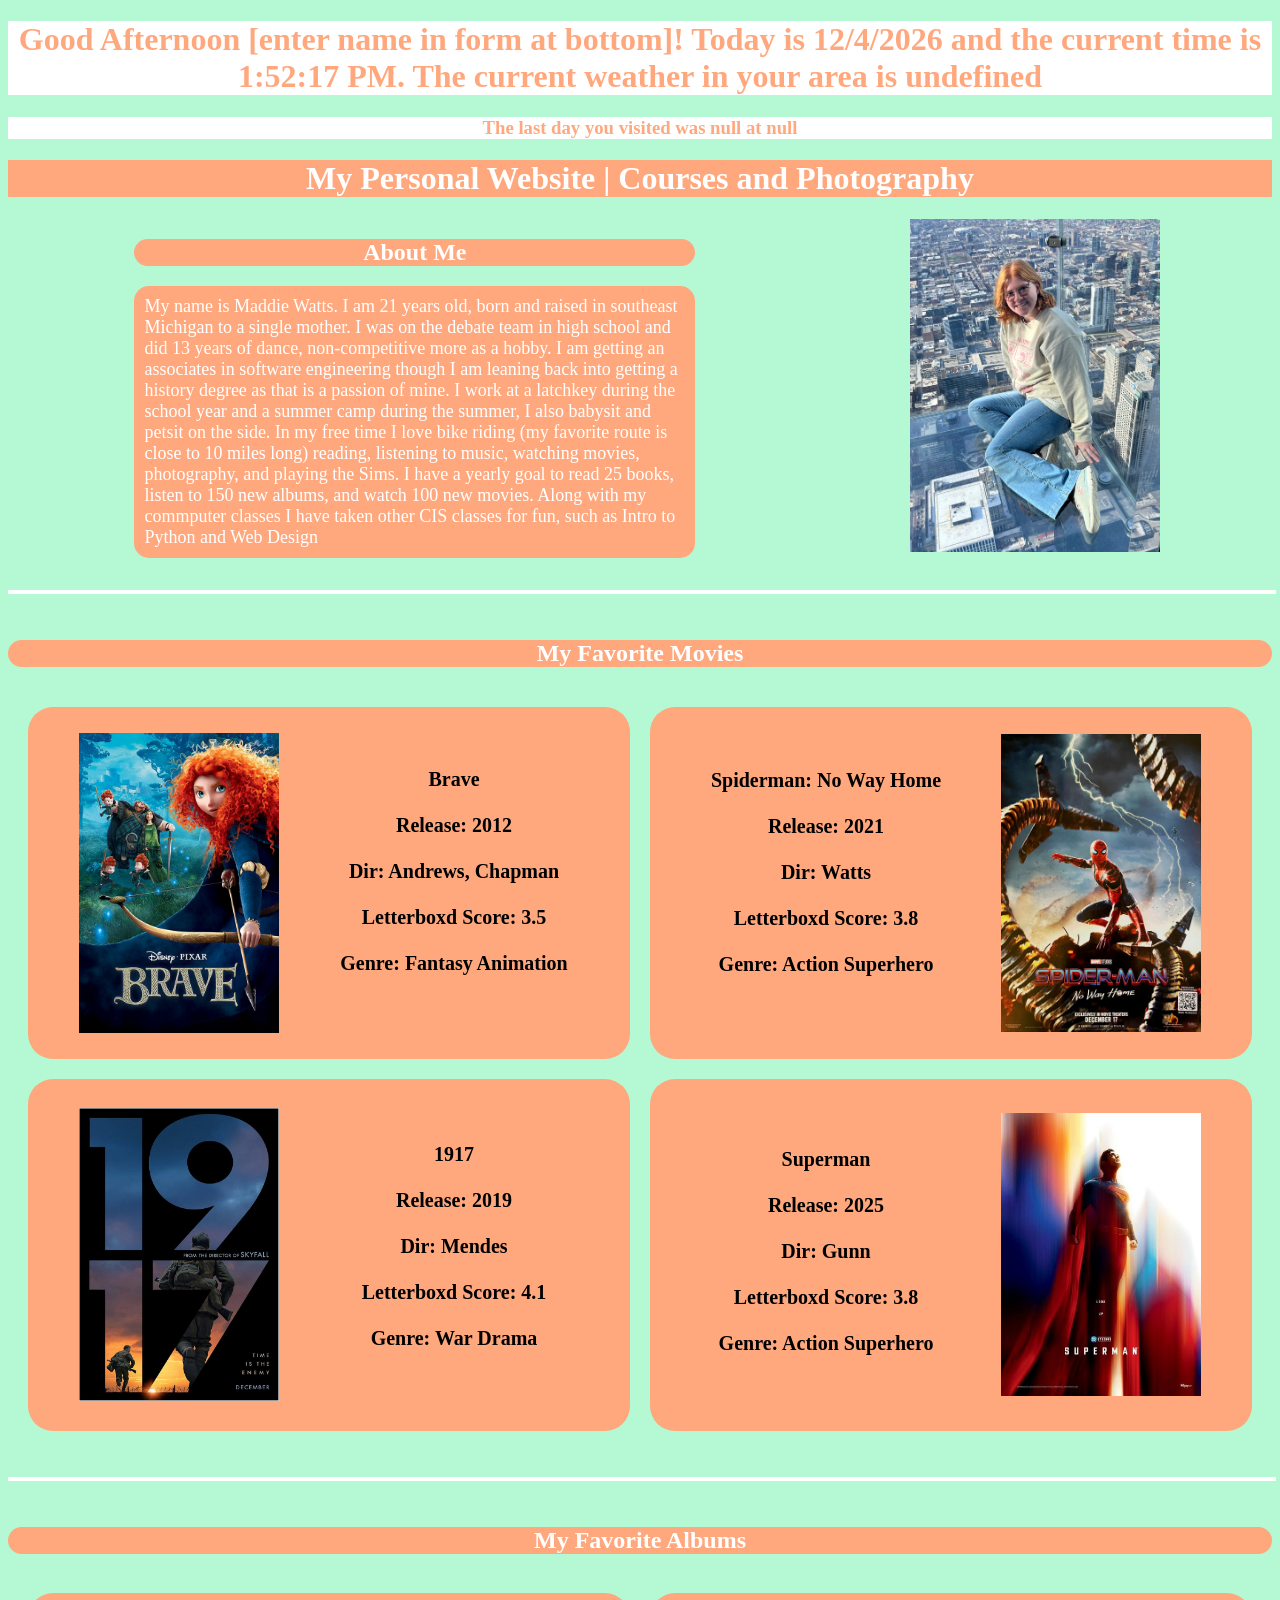
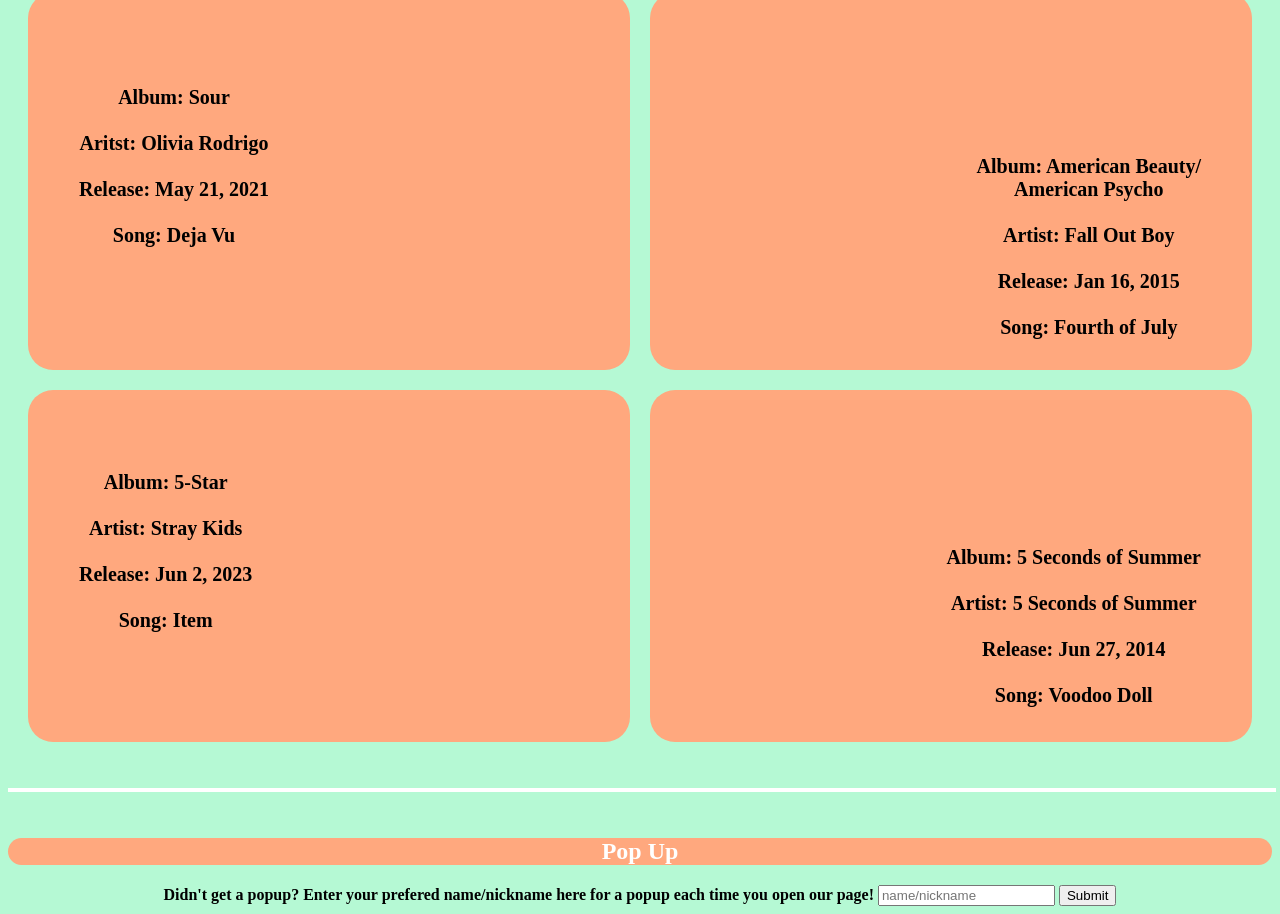
<file: index.html>
<!doctype html>
<html>
    <head>
    <meta charset="utf-8">
    <title>Home Page</title>
   <link rel='stylesheet' href='styleSheet.css'>
    </head>
    <body onLoad="load()">
        <h1 id='welcomeMessage' style='text-align:center;background-color:white;color:#FFA87E'></h1>
        <h3 id='lastVisit' style='text-align:center;background-color:white;color:#FFA87E'></h3>
	<h1 style="text-align:center;background-color:#FFA87E;color:white"><a href='index.html'>My Personal Website</a> | <a href='secondPage.html'>Courses and Photography</a></h1>
	
	<div style="column-count:2;margin-left:10%;"><h2>About Me</h2><p class="aboutMe">My name is Maddie Watts. I am 21 years old, born and raised in southeast Michigan to a single mother. I was on the debate team in high school and did 13 years of dance, non-competitive more as a hobby. I am getting an associates in software engineering though I am leaning back into getting a history degree as that is a passion of mine. I work at a latchkey during the school year and a summer camp during the summer, I also babysit and petsit on the side. In my free time I love bike riding (my favorite route is close to 10 miles long) reading, listening to music, watching movies, photography, and playing the Sims. I have a yearly goal to read 25 books, listen to 150 new albums, and watch 100 new movies. Along with my commputer classes I have taken other CIS classes for fun, such as Intro to Python and Web Design</p>
	<img style="float:right;margin-right:20%;" src="Assets/mePic.jpeg" width="250" alt=""/></div><br>
	<hr style="width:100%;text-align:center;border-style:solid;color:white;border-width:2px"><br>
	<h2>My Favorite Movies</h2>
        
        <table>
            <tr>
                <td style="width:50%"><img style="float:left;margin-left:50px" src="Assets/Brave Movie Poster.jpeg" width="200" alt=""/><div class="leftMovie"><strong>Brave<br><br>Release: 2012<br><br>Dir: Andrews, Chapman <br><br>Letterboxd Score: 3.5<br><br>Genre: Fantasy Animation</strong></div></td>
                <td><img style="float:right;margin-right:50px" src="Assets/No Way Home Poster.jpg" width="200" alt=""/><div class="rightMovie"><strong>Spiderman: No Way Home<br><br>Release: 2021<br><br>Dir: Watts <br><br>Letterboxd Score: 3.8<br><br>Genre: Action Superhero</strong></div></td>
		
            </tr>
            <tr>
                <td><img style="float:left;margin-left:50px" src="Assets/1917 Poster.jpg" width="200" alt=""/><div class=leftMovie><strong>1917<br><br>Release: 2019<br><br>Dir: Mendes <br><br>Letterboxd Score: 4.1<br><br>Genre: War Drama</strong></div></td>
                <td><img style="float:right;margin-right:50px" src="Assets/Superman Poster.jpg" width="200" alt=""/><div class=rightMovie><strong>Superman<br><br>Release: 2025<br><br>Dir: Gunn <br><br>Letterboxd Score: 3.8<br><br>Genre: Action Superhero</strong></div></td>
            </tr>
	</table><br>
	<hr style="width:100%;text-align:center;border-style:solid;color:white;border-width:2px"><br>
	<h2>My Favorite Albums</h2>
	<table>
            <tr>
                <td style='width:50%'><div class=leftSong><strong>Album: Sour<br><br>Aritst: Olivia Rodrigo<br><br>Release: May 21, 2021<br><br>Song: Deja Vu</strong></div><iframe style="float:right;margin-right:50px" width="300" src="https://www.youtube.com/embed/cii6ruuycQA?si=kn7M6Q7aLItMJm0u" title="YouTube video player" frameborder="0" allow="accelerometer; autoplay; clipboard-write; encrypted-media; gyroscope; picture-in-picture; web-share" referrerpolicy="strict-origin-when-cross-origin" allowfullscreen></iframe></td>
                <td><iframe style="float:left;margin-left:50px;padding-top:11px" width="300" src="https://www.youtube.com/embed/016CA7ztLts?si=Kg6T2Wtf1R4h2u7O" title="YouTube video player" frameborder="0" allow="accelerometer; autoplay; clipboard-write; encrypted-media; gyroscope; picture-in-picture; web-share" referrerpolicy="strict-origin-when-cross-origin" allowfullscreen></iframe><div class=rightSong><strong>Album: American Beauty/<br>American Psycho<br><br>Artist: Fall Out Boy<br><br>Release: Jan 16, 2015<br><br>Song: Fourth of July</strong></div></td>
            </tr>
            <tr>
                <td><div class=leftSong><strong>Album: 5-Star<br><br>Artist: Stray Kids<br><br>Release: Jun 2, 2023<br><br>Song: Item</strong></div><iframe style="float:right;margin-right:50px" width="300" src="https://www.youtube.com/embed/ke4iZkjs180?si=nYOs5oZXTXG4g65s" title="YouTube video player" frameborder="0" allow="accelerometer; autoplay; clipboard-write; encrypted-media; gyroscope; picture-in-picture; web-share" referrerpolicy="strict-origin-when-cross-origin" allowfullscreen></iframe></td>
                <td><iframe style="float:left;margin-left:50px" width="300" src="https://www.youtube.com/embed/y6WXhLVQVzQ?si=6H8qsERvrKJqB7eb" title="YouTube video player" frameborder="0" allow="accelerometer; autoplay; clipboard-write; encrypted-media; gyroscope; picture-in-picture; web-share" referrerpolicy="strict-origin-when-cross-origin" allowfullscreen></iframe><div class='rightSong'><strong>Album: 5 Seconds of Summer<br><br>Artist: 5 Seconds of Summer<br><br>Release: Jun 27, 2014<br><br>Song: Voodoo Doll</strong></div></td>
            </tr>
	</table><br>
	<hr style="width:100%;text-align:center;border-style:solid;color:white;border-width:2px"><br>
	<h2>Pop Up</h2>
	<form id="nameForm" style='text-align:center'>
            <label><strong>Didn't get a popup? Enter your prefered name/nickname here for a popup each time you open our page!     </strong></label>
		<input type="text" id="name" name="name" placeholder="name/nickname">
		<button type="submit" value="submit">Submit</button>
        </form>
        
        <script>
                userName = "";
                lastDay = "";
                lastTime = "";
                message = "";
                
                function weatherCode(code) {
			const weatherDescriptions = {
				0: 'clear sky',
				1: 'mainly clear',
				2: 'partly cloudy',
				3: 'overcast',
				45: 'fog',
                                48: 'depositing rime fog',
                                51: 'light drizzle',
                                53: 'moderate drizzle',
                                55: 'dense drizzle',
                                56: 'light freezing drizzle',
                                57: 'dense freezing drizzle',
                                61: 'slight rain',
                                63: 'moderate rain',
                                65: 'heavy rain',
                                66: 'light freezing rain',
                                67: 'heavy freezing rain',
                                71: 'slight snow fall',
                                73: 'moderate snow fall',
                                75: 'heavy snow fall',
                                77: 'snow grains',
                                80: 'slight rain showers',
                                81: 'moderate rain showers',
                                83: 'violent rain showers',
                                85: 'slight snow showers',
                                86: 'heavy snow showers',
                                95: 'thunderstorms',
                                96: 'thunderstorm with slight hail',
                                97: 'thunderstorm with heavy hail'
                        };

                        return weatherDescriptions[code] || 'unknown';
                    }
                    
                    async function dateTime() {
                        const now = new Date(); 
                        const time = now.toLocaleTimeString('en-US', { timeZone: 'America/New_York', hour12: true });
                        //The default format used is based on the locale 'en-US', which will be MM/DD/YYYY
                        const date = now.toLocaleDateString('en-US', { timeZone: 'America/New_York' });
                        return { time, date }; 
                    }

                    async function fetchWeather() {
                        try {
                            const response = await fetch('https://api.open-meteo.com/v1/forecast?latitude=42.3314&longitude=-83.0458&current_weather=true');
                            const data = await response.json();
                            const weatherDescription = weatherCode(data.current_weather.weathercode);
                            return weatherDescription;
                        }
                        catch{
                            alert('Error: weather data cannot be printed at this time');
                        }
                    }
                    
                    async function setInterval(){
                        
                        today = await dateTime();
                        time = today.time;
                        date = today.date;
                        if(time.charAt(8) == "A" || time.charAt(9) == "A"){
                            message = "Good Morning";
                        }
                        else if(time.charAt(8) == "P" || time.charAt(9) == "P"){
                            if(time.charAt(1) == ":"){
                                mesTime = parseInt(time.charAt(0));
                                if(mesTime >= 1 && mesTime <= 6){
                                    message = "Good Afternoon";
                                }
                                else if(mesTime >= 6){
                                    message = "Good Evening";
                                }
                            }
                            else if(time.charAt(2) == ":"){
                                mesTime = parseInt(today.time.charAt(1));
                                if(mesTime == 2){
                                    message = "Good Afternoon";
                                }
                                else if(mesTime == 1 || mesTime == 0){
                                    message = "Good Evening";
                                }
                            }
                        }
                        
                        return {time, date, message};
                    }

                async function load(){
                    while(window.open){
                        userName = localStorage.getItem('name');
                        lastDay = localStorage.getItem('day');
                        lastTime = localStorage.getItem('time');
                        if(userName == null){
                            userName = '[enter name in form at bottom]';
                        }
                        else if(lastDay == null || lastTime == null){
                            lastDay = "[Visit again later to get your last day visited]";
                            lastTime = "[Visit again later to get your last time visited]";
                        }
                        weatherDes = await fetchWeather();
                        today = await setInterval();
                        welcomeMessage = today.message + " " + userName + '! Today is ' + today.date + ' and the current time is ' + today.time + '. The current weather in your area is ' + weatherDes;
                        lastVis = 'The last day you visited was ' + lastDay + ' at ' + lastTime;
                        document.getElementById('welcomeMessage').innerHTML = welcomeMessage;
                        document.getElementById('lastVisit').innerHTML = lastVis;
                        lastDay = today.date;
                        lastTime = today.time;
                    }
                }
                
                document.getElementById('nameForm').addEventListener('submit', (event) => {
                    event.preventDefault();
                    userName = document.getElementById('name').value;
                    localStorage.setItem("name", userName);
                });
                
                window.addEventListener('beforeunload', (event) =>{
                    localStorage.setItem("name", userName);
                    localStorage.setItem("day", lastDay);
                    localStorage.setItem("time", lastTime);
                });
            </script>
    </body>
</html>
</file>
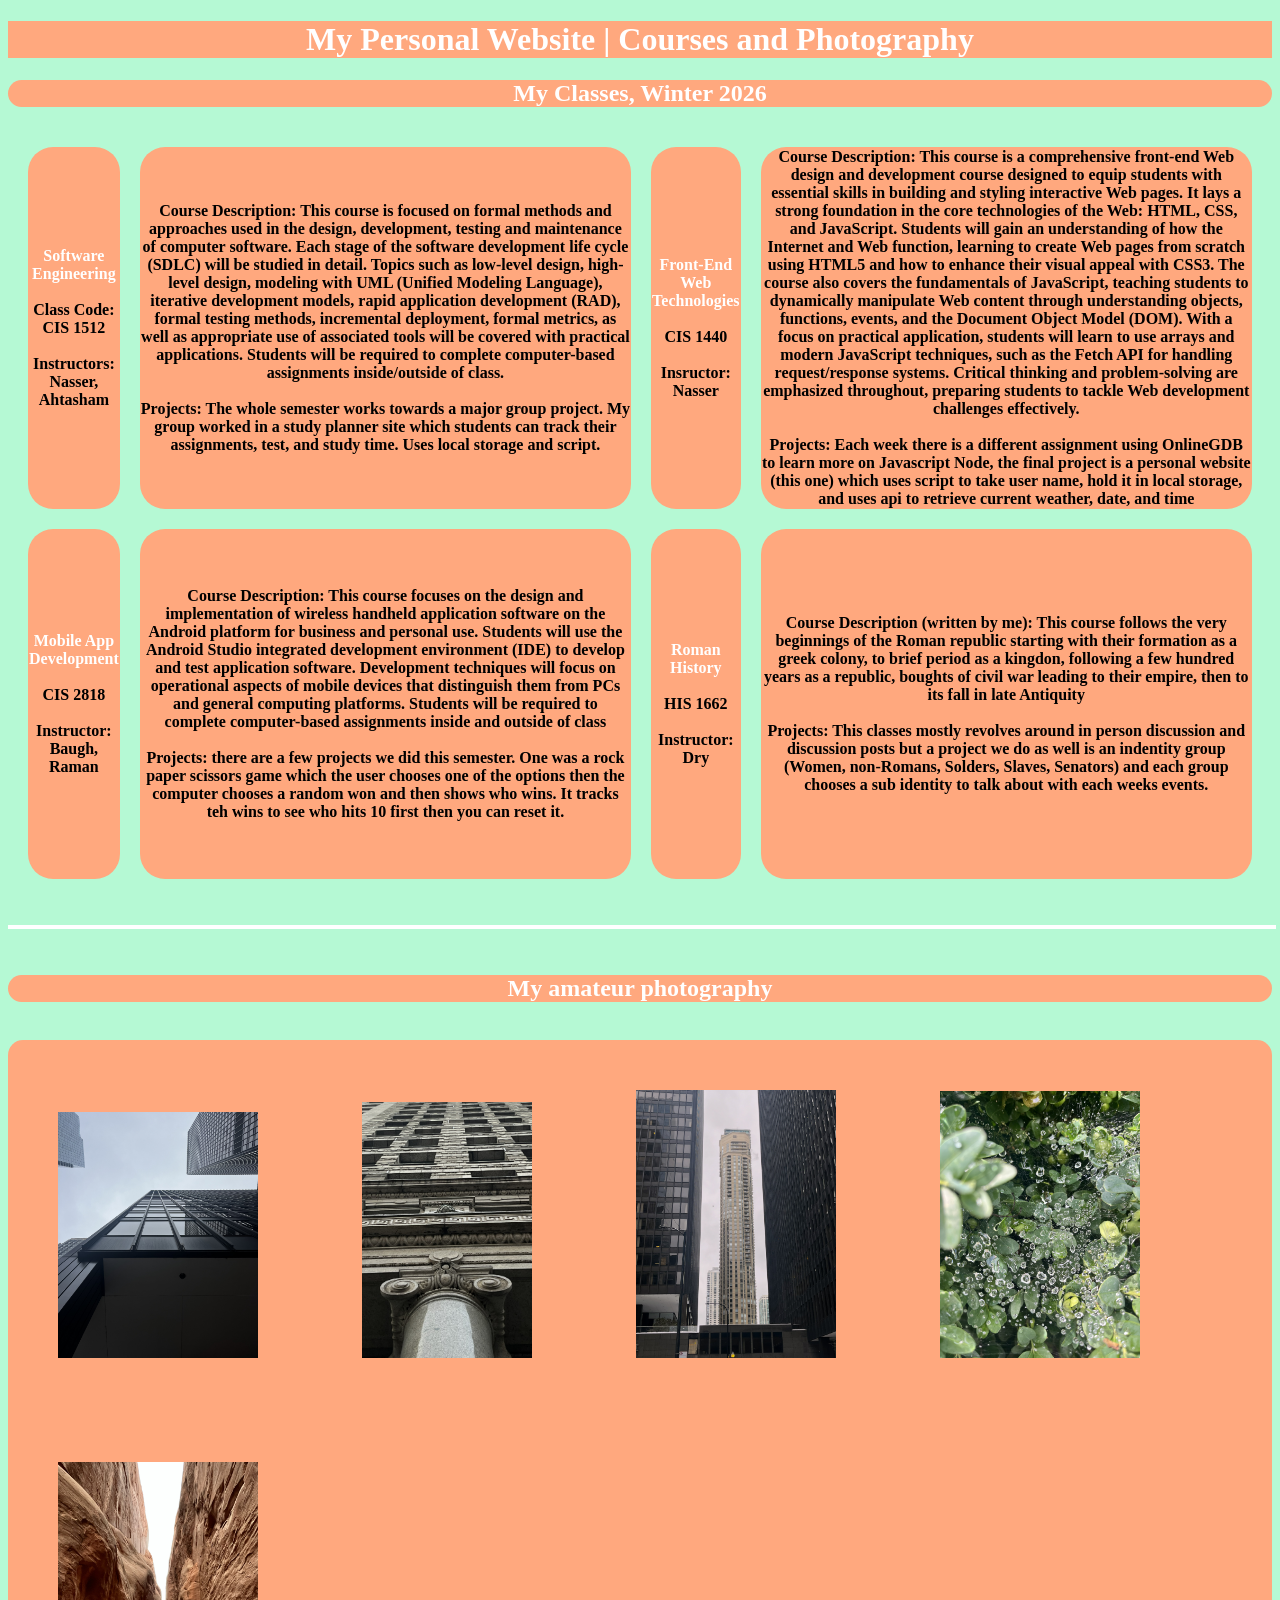
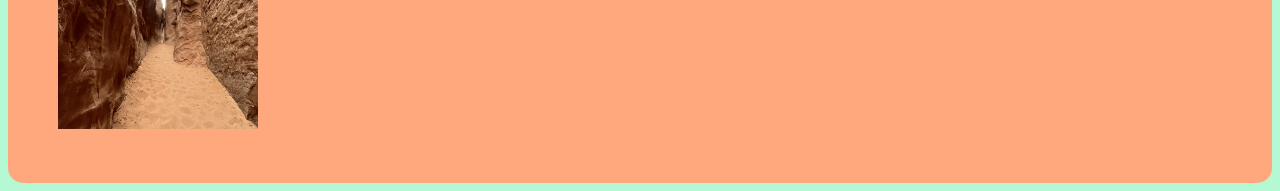
<file: secondPage.html>
<!DOCTYPE html>
<!--
Click nbfs://nbhost/SystemFileSystem/Templates/Licenses/license-default.txt to change this license
Click nbfs://nbhost/SystemFileSystem/Templates/JSP_Servlet/Html.html to edit this template
-->
<html>
    <head>
        <title>Courses and Photography</title>
        <meta charset="UTF-8">
        <meta name="viewport" content="width=device-width, initial-scale=1.0">
        <link rel='stylesheet' href='styleSheet.css'>
        <style>
                    img{
                        padding: 50px;
                    }
        </style>
    </head>
    <body>
        <h1 style="text-align:center;background-color:#FFA87E;color:white"><a href='index.html'>My Personal Website</a> | <a href='secondPage.html'>Courses and Photography</a></h1>
        <h2>My Classes, Winter 2026</h2>
	<table>
		<tr style='height:350px'>
                    <th><a href='https://www.coursicle.com/oaklandcc/courses/CIS/1512/'>Software Engineering</a><br><br>Class Code: CIS 1512<br><br>Instructors: Nasser, Ahtasham</th>
                    <th width="43%">Course Description: This course is focused on formal methods and approaches used in the design, development, testing and maintenance of computer software. Each stage of the software development life cycle (SDLC) will be studied in detail. Topics such as low-level design, high-level design, modeling with UML (Unified Modeling Language), iterative development models, rapid application development (RAD), formal testing methods, incremental deployment, formal metrics, as well as appropriate use of associated tools will be covered with practical applications. Students will be required to complete computer-based assignments inside/outside of class.<br><br>Projects: The whole semester works towards a major group project. My group worked in a study planner site which students can track their assignments, test, and study time. Uses local storage and script.</th>
                        <th><a href='https://www.coursicle.com/oaklandcc/courses/CIS/1440/'>Front-End Web Technologies</a><br><br> CIS 1440<br><br>Insructor: Nasser</th>
                        <th width="43%">Course Description: This course is a comprehensive front-end Web design and development course designed to equip students with essential skills in building and styling interactive Web pages. It lays a strong foundation in the core technologies of the Web: HTML, CSS, and JavaScript. Students will gain an understanding of how the Internet and Web function, learning to create Web pages from scratch using HTML5 and how to enhance their visual appeal with CSS3. The course also covers the fundamentals of JavaScript, teaching students to dynamically manipulate Web content through understanding objects, functions, events, and the Document Object Model (DOM). With a focus on practical application, students will learn to use arrays and modern JavaScript techniques, such as the Fetch API for handling request/response systems. Critical thinking and problem-solving are emphasized throughout, preparing students to tackle Web development challenges effectively.<br><br>Projects: Each week there is a different assignment using OnlineGDB to learn more on Javascript Node, the final project is a personal website (this one) which uses script to take user name, hold it in local storage, and uses api to retrieve current weather, date, and time</th>
		</tr>
		<tr style='height:350px'>
                    <th><a href='https://www.coursicle.com/oaklandcc/courses/CIS/2818/'>Mobile App Development</a><br><br>CIS 2818<br><br>Instructor: Baugh, Raman</th>
                    <th>Course Description: This course focuses on the design and implementation of wireless handheld application software on the Android platform for business and personal use. Students will use the Android Studio integrated development environment (IDE) to develop and test application software. Development techniques will focus on operational aspects of mobile devices that distinguish them from PCs and general computing platforms. Students will be required to complete computer-based assignments inside and outside of class<br><br>Projects: there are a few projects we did this semester. One was a rock paper scissors game which the user chooses one of the options then the computer chooses a random won and then shows who wins. It tracks teh wins to see who hits 10 first then you can reset it.</th>
                        <th><a href='https://catalog.oaklandcc.edu/course-descriptions/his/'>Roman History</a><br><br>HIS 1662<br><br>Instructor: Dry</th>
                        <th>Course Description (written by me): This course follows the very beginnings of the Roman republic starting with their formation as a greek colony, to brief period as a kingdon, following a few hundred years as a republic, boughts of civil war leading to their empire, then to its fall in late Antiquity<br><br>Projects: This classes mostly revolves around in person discussion and discussion posts but a project we do as well is an indentity group (Women, non-Romans, Solders, Slaves, Senators) and each group chooses a sub identity to talk about with each weeks events.</th>
		</tr>
	</table><br>
        <hr style="width:100%;text-align:center;border-style:solid;color:white;border-width:2px"><br>
        <h2>My amateur photography</h2><br>
        <div style='width:100%; background-color:#FFA87E;border-radius:15px;'>
        <img src="Assets/blackGeometric.jpg" width="200" alt=""/>
        <img src="Assets/romanBuild.jpg" width="170" alt=""/>
        <img src="Assets/buildingMiddle.jpg" width="200" alt=""/>
        <img src="Assets/spiderDew.jpg" width="200" alt=""/>
        <img src="Assets/orangeDesert.jpg" width="200" alt=""/>
        </div>
    </body>
</html>
</file>
<file: styleSheet.css>
/*
Click nbfs://nbhost/SystemFileSystem/Templates/Licenses/license-default.txt to change this license
Click nbfs://nbhost/SystemFileSystem/Templates/JSP_Servlet/CascadeStyleSheet.css to edit this template
*/
/* 
    Created on : Apr 18, 2026, 11:15:34 PM
    Author     : madka
*/

                    body{
                    background-color:#B5F9D4;
                }
                    
                    a{
                        color:white;
                        text-decoration:none;
                    }
                    
                    a:hover{
                        color:#B5F9D4;
                    }
                    
                    a:active{
                        color:orangered;
                    }
                    
                    .leftSong{
                        font-size:18px;
                        font-size: 20px;
                        float:left;
                        text-align:center;
                        margin-left:50px;
                        padding-bottom:30px;
                    }
                    
                    .rightSong{
                        font-size:18px;
                        font-size: 20px;
                        float:right;
                        text-align:center;
                        margin-right:50px;
                        padding-bottom:30px;
                    }
                    
                    .rightMovie{
                        font-size:18px;
                        text-align:center;
                        padding-top: 35px;
                        font-size: 20px;
                    }
                    
                    .leftMovie{
                        font-size:18px;
                        text-align:center;
                        padding-top: 35px;
                        font-size: 20px;
                    }
                    
                    table{
                        width:100%;
                        border-spacing: 20px
                    }
                    
                    td{
                        height:350px;
                        background-color:#FFA87E;
                        border-radius:25px;
                    }
                    
                    th{
                        background-color:#FFA87E;
                        border-radius:25px;
                    }
                    
                    .aboutMe{
                        background-color:#FFA87E;
                        color:white;
                        border-radius:15px;
                        padding:10px;
                        font-size:18px
                    }
                    
                    h2{
                        text-align:center;
                        background-color:#FFA87E;
                        color:white;
                        border-radius:15px;
                    }
</file>
